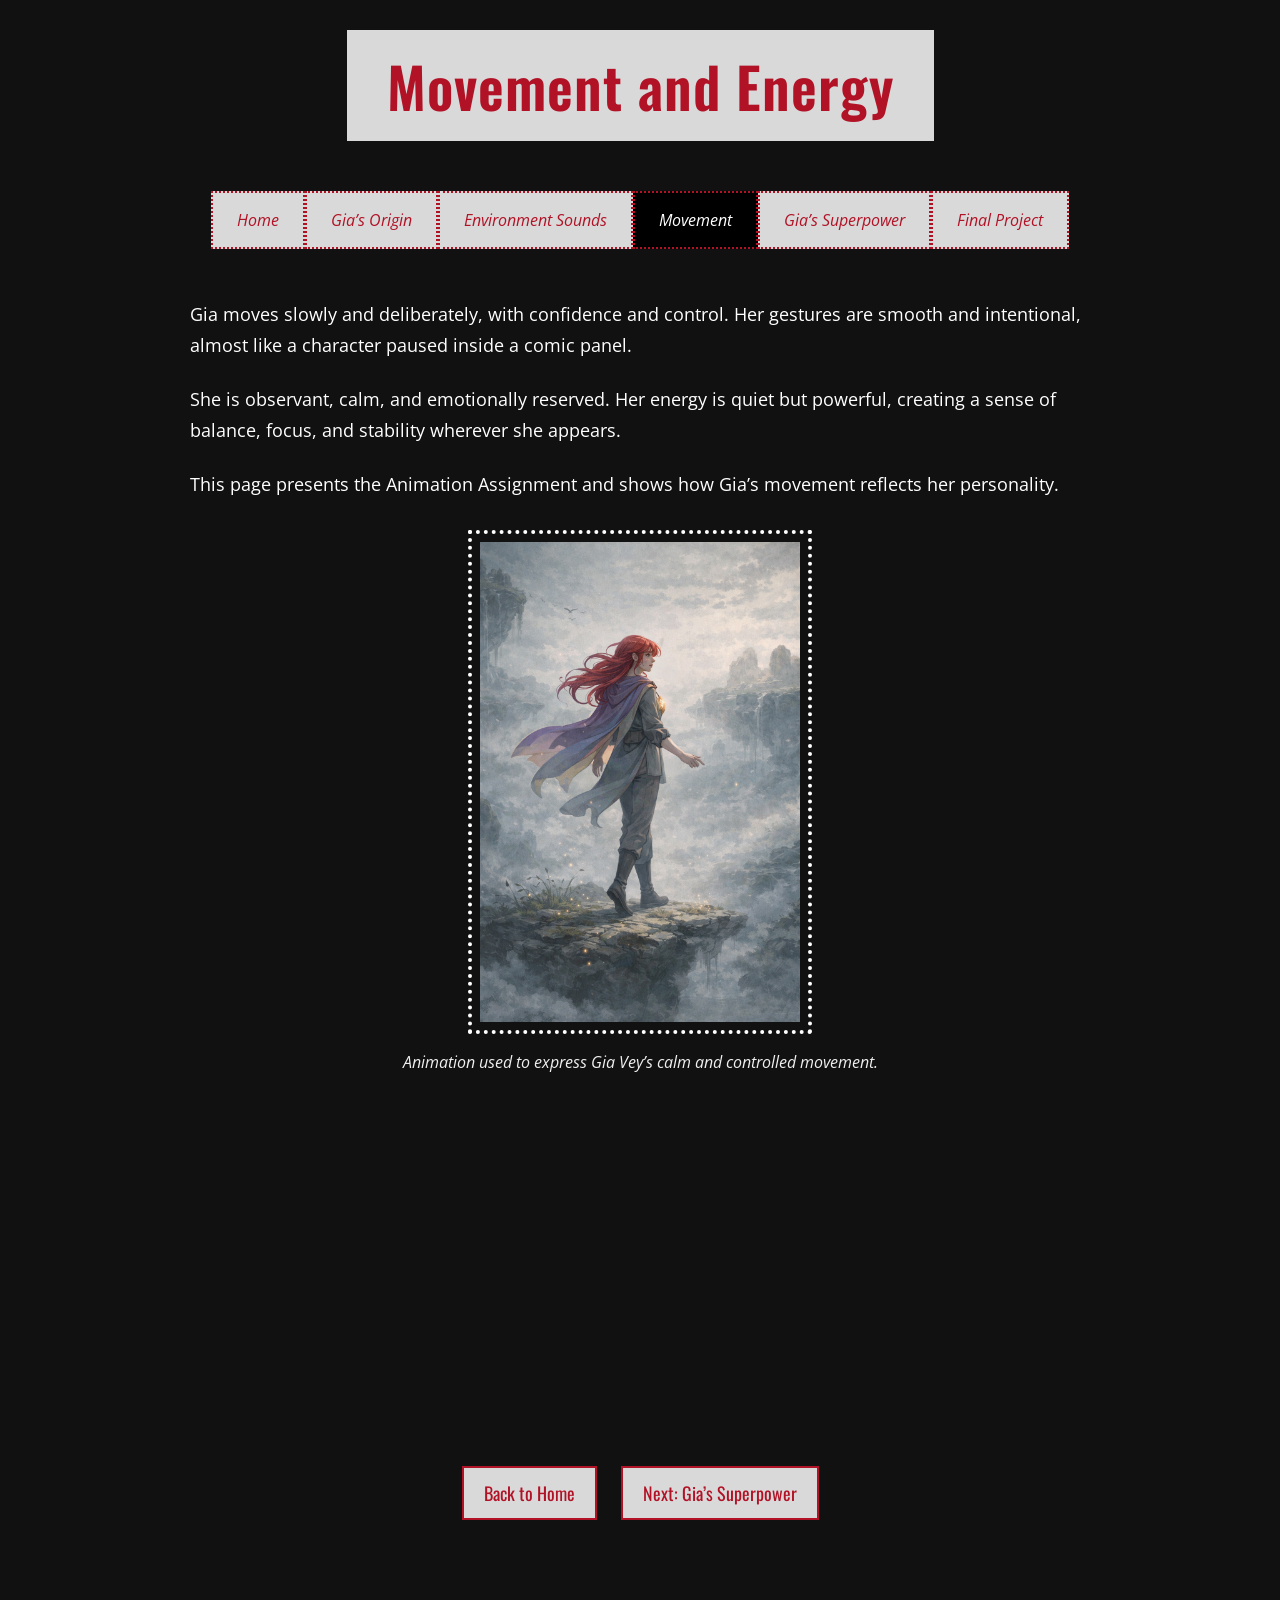
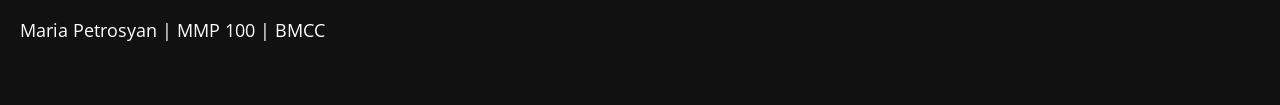
<file: animation.html>
<!DOCTYPE html>
<html>
<head>
	<meta charset="utf-8">
	<meta name="viewport" content="width=device-width, initial-scale=1">
	<title>Gia’s Movement</title>
	<link rel="stylesheet" type="text/css" href="style.css">
</head>
<body>

<header>
	<h1>Movement and Energy</h1>
</header>

<nav>
	<ul>
		<li><a href="index.html">Home</a></li>
		<li><a href="landscape.html">Gia’s Origin</a></li>
		<li><a href="audio.html">Environment Sounds</a></li>
		<li><a href="animation.html" class="active">Movement</a></li>
		<li><a href="programming.html">Gia’s Superpower</a></li>
		<li><a href="final.html">Final Project</a></li>
	</ul>
</nav>

<main>
	<p>
	Gia moves slowly and deliberately, with confidence and control. Her gestures are smooth and intentional, almost like a character paused inside a comic panel.
</p>

<p>
	She is observant, calm, and emotionally reserved. Her energy is quiet but powerful, creating a sense of balance, focus, and stability wherever she appears.
</p>

<p>
	This page presents the Animation Assignment and shows how Gia’s movement reflects her personality.
</p>

	<img src="images/movement.png" alt="Gia Vey movement image">

	<p class="caption">Animation used to express Gia Vey’s calm and controlled movement.</p>

	<p>
<iframe width="560" height="315" src="https://www.youtube.com/embed/bAcK2EuFyJY?si=4baunUtmCw-Di5M4" title="YouTube video player" frameborder="0" allow="accelerometer; autoplay; clipboard-write; encrypted-media; gyroscope; picture-in-picture; web-share" referrerpolicy="strict-origin-when-cross-origin" allowfullscreen></iframe>
	<div class="page-links">
		<a href="index.html">Back to Home</a>
		<a href="programming.html">Next: Gia’s Superpower</a>
	</div>
</main>

<footer>
	<p>Maria Petrosyan | MMP 100 | BMCC</p>
</footer>

</body>
</html>
</file>
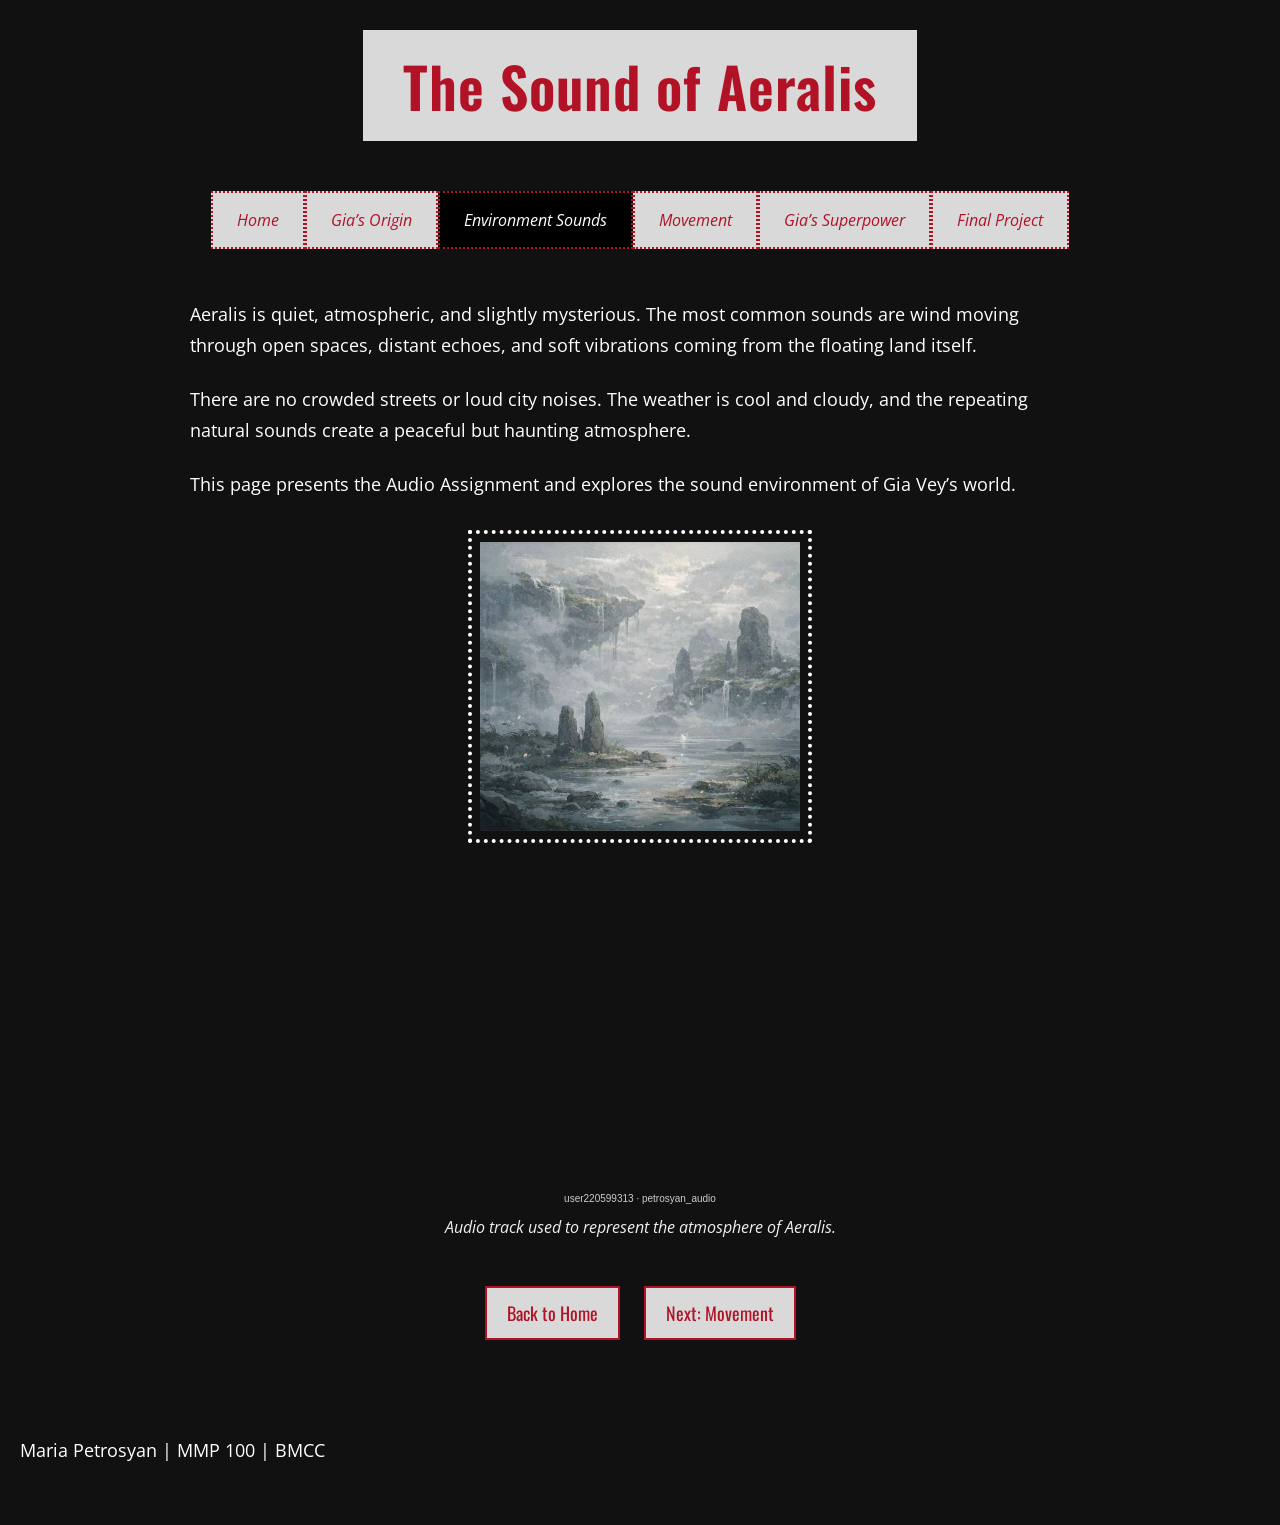
<file: audio.html>
<!DOCTYPE html>
<html>
<head>
	<meta charset="utf-8">
	<meta name="viewport" content="width=device-width, initial-scale=1">
	<title>Gia’s Environment</title>
	<link rel="stylesheet" type="text/css" href="style.css">
</head>
<body>

<header>
	<h1>The Sound of Aeralis</h1>
</header>

<nav>
	<ul>
		<li><a href="index.html">Home</a></li>
		<li><a href="landscape.html">Gia’s Origin</a></li>
		<li><a href="audio.html" class="active">Environment Sounds</a></li>
		<li><a href="animation.html">Movement</a></li>
		<li><a href="programming.html">Gia’s Superpower</a></li>
		<li><a href="final.html">Final Project</a></li>
	</ul>
</nav>

<main>
	<p>
	Aeralis is quiet, atmospheric, and slightly mysterious. The most common sounds are wind moving through open spaces, distant echoes, and soft vibrations coming from the floating land itself.
</p>

<p>
	There are no crowded streets or loud city noises. The weather is cool and cloudy, and the repeating natural sounds create a peaceful but haunting atmosphere.
</p>

<p>
	This page presents the Audio Assignment and explores the sound environment of Gia Vey’s world.
</p>

	<img src="images/sound.jpg" alt="Sound environment of Aeralis">

	<iframe width="100%" height="300" scrolling="no" frameborder="no" allow="autoplay; encrypted-media" src="https://w.soundcloud.com/player/?url=https%3A//api.soundcloud.com/tracks/soundcloud%253Atracks%253A2322087803&color=%23ff5500&auto_play=false&hide_related=false&show_comments=true&show_user=true&show_reposts=false&show_teaser=true&visual=true"></iframe><div style="font-size: 10px; color: #cccccc;line-break: anywhere;word-break: normal;overflow: hidden;white-space: nowrap;text-overflow: ellipsis; font-family: Interstate,Lucida Grande,Lucida Sans Unicode,Lucida Sans,Garuda,Verdana,Tahoma,sans-serif;font-weight: 100;"><a href="https://soundcloud.com/dje3lvvimtfn" title="user220599313" target="_blank" style="color: #cccccc; text-decoration: none;">user220599313</a> · <a href="https://soundcloud.com/dje3lvvimtfn/petrosyan_audio" title="petrosyan_audio" target="_blank" style="color: #cccccc; text-decoration: none;">petrosyan_audio</a></div>
	</iframe>

	<p class="caption">Audio track used to represent the atmosphere of Aeralis.</p>

	<div class="page-links">
		<a href="index.html">Back to Home</a>
		<a href="animation.html">Next: Movement</a>
	</div>
</main>

<footer>
	<p>Maria Petrosyan | MMP 100 | BMCC</p>
</footer>

</body>
</html>
</file>
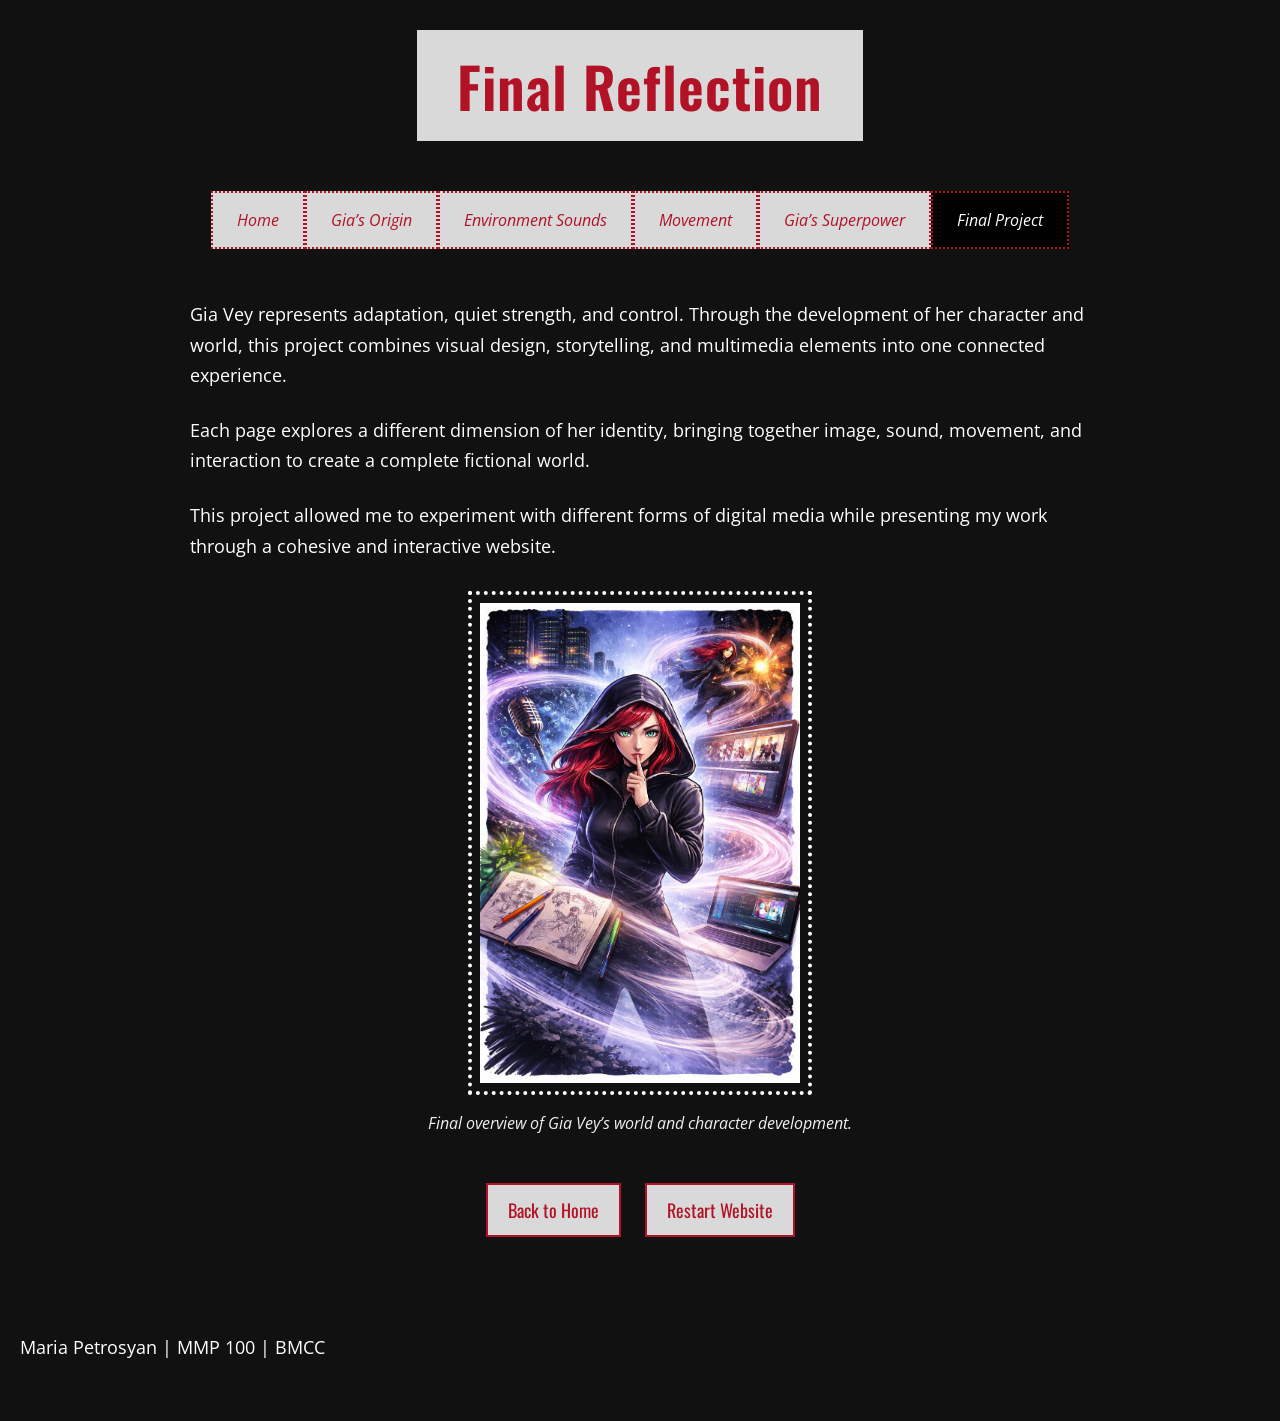
<file: final.html>
<!DOCTYPE html>
<html>
<head>
	<meta charset="utf-8">
	<meta name="viewport" content="width=device-width, initial-scale=1">
	<title>Final Reflection</title>
	<link rel="stylesheet" type="text/css" href="style.css">
</head>
<body>

<header>
	<h1>Final Reflection</h1>
</header>

<nav>
	<ul>
		<li><a href="index.html">Home</a></li>
		<li><a href="landscape.html">Gia’s Origin</a></li>
		<li><a href="audio.html">Environment Sounds</a></li>
		<li><a href="animation.html">Movement</a></li>
		<li><a href="programming.html">Gia’s Superpower</a></li>
		<li><a href="final.html" class="active">Final Project</a></li>
	</ul>
</nav>

<main>
	<p>
	Gia Vey represents adaptation, quiet strength, and control. Through the development of her character and world, this project combines visual design, storytelling, and multimedia elements into one connected experience.
</p>

<p>
	Each page explores a different dimension of her identity, bringing together image, sound, movement, and interaction to create a complete fictional world.
</p>

<p>
	This project allowed me to experiment with different forms of digital media while presenting my work through a cohesive and interactive website.
</p>

	<img src="images/final.jpg" alt="Final project image">

	<p class="caption">Final overview of Gia Vey’s world and character development.</p>

	<div class="page-links">
		<a href="index.html">Back to Home</a>
		<a href="index.html">Restart Website</a>
	</div>
</main>

<footer>
	<p>Maria Petrosyan | MMP 100 | BMCC</p>
</footer>

</body>
</html>
</file>
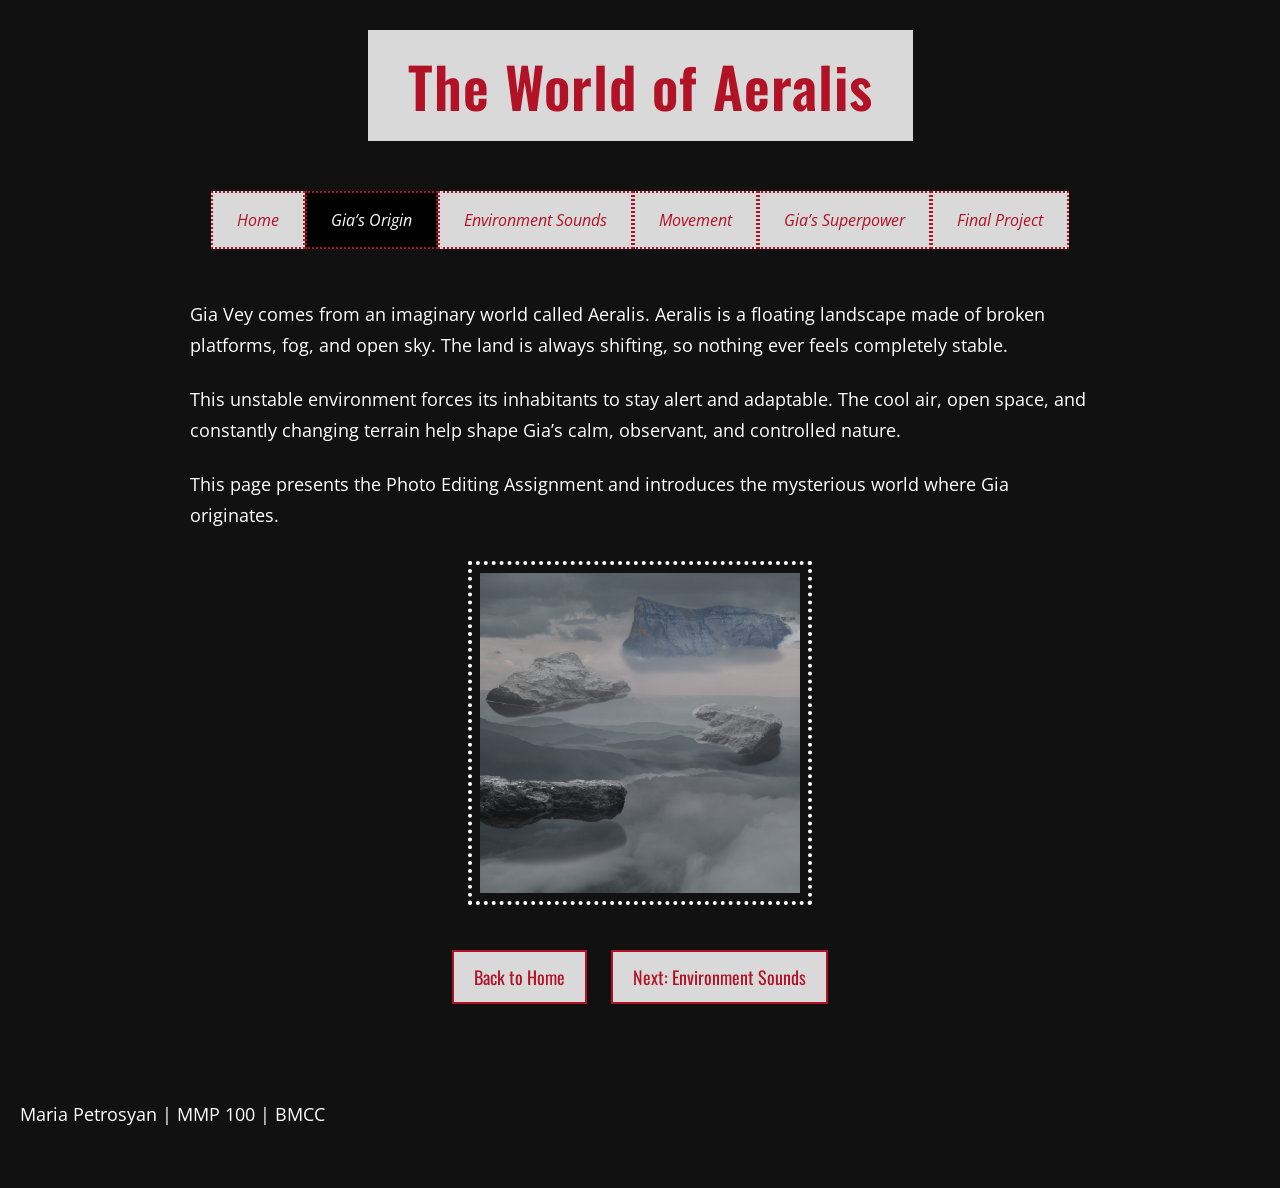
<file: landscape.html>
<!DOCTYPE html>
<html>
<head>
	<meta charset="utf-8">
	<meta name="viewport" content="width=device-width, initial-scale=1">
	<title>Gia’s Origin</title>
	<link rel="stylesheet" type="text/css" href="style.css">
</head>
<body>

<header>
	<h1>The World of Aeralis</h1>
</header>

<nav>
	<ul>
		<li><a href="index.html">Home</a></li>
		<li><a href="landscape.html" class="active">Gia’s Origin</a></li>
		<li><a href="audio.html">Environment Sounds</a></li>
		<li><a href="animation.html">Movement</a></li>
		<li><a href="programming.html">Gia’s Superpower</a></li>
		<li><a href="final.html">Final Project</a></li>
	</ul>
</nav>

<main>
	<p>
	Gia Vey comes from an imaginary world called Aeralis. Aeralis is a floating landscape made of broken platforms, fog, and open sky. The land is always shifting, so nothing ever feels completely stable.
</p>

<p>
	This unstable environment forces its inhabitants to stay alert and adaptable. The cool air, open space, and constantly changing terrain help shape Gia’s calm, observant, and controlled nature.
</p>

<p>
	This page presents the Photo Editing Assignment and introduces the mysterious world where Gia originates.
</p>

	<img src="images/Petrosyan.jpg" alt="Aeralis landscape">

	<div class="page-links">
		<a href="index.html">Back to Home</a>
		<a href="audio.html">Next: Environment Sounds</a>
	</div>
</main>

<footer>
	<p>Maria Petrosyan | MMP 100 | BMCC</p>
</footer>

</body>
</html>
</file>
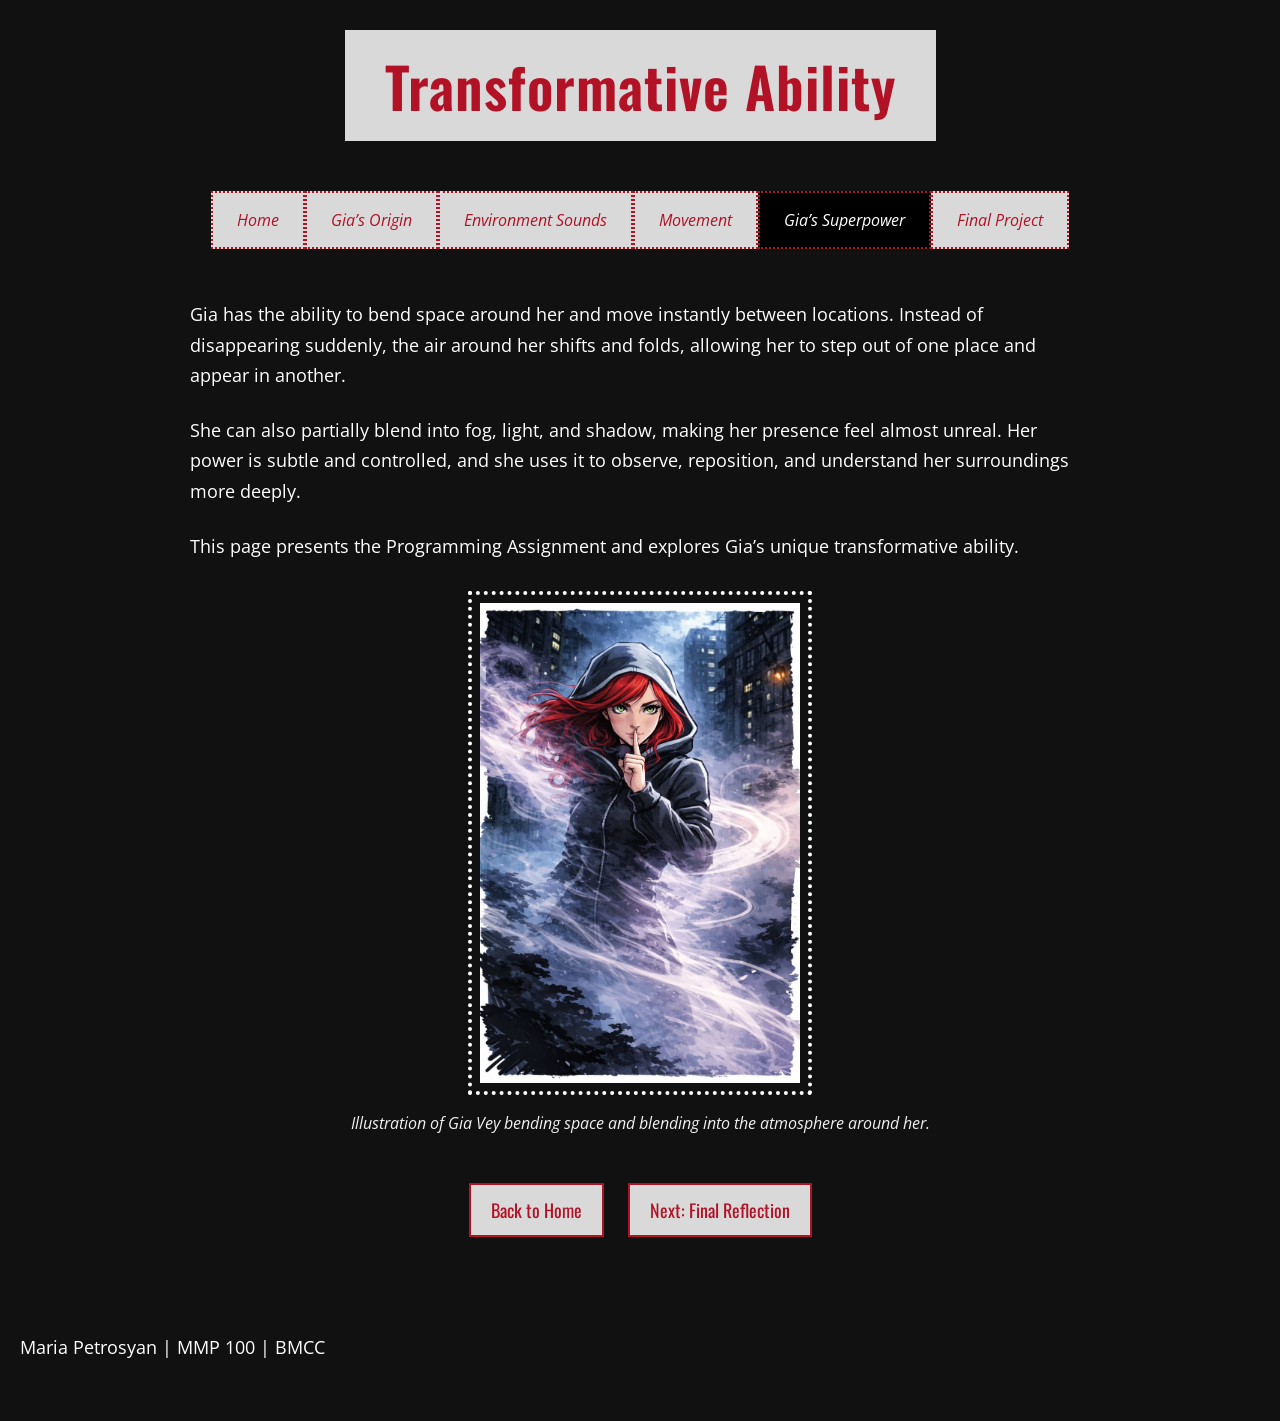
<file: programming.html>
<!DOCTYPE html>
<html>
<head>
	<meta charset="utf-8">
	<meta name="viewport" content="width=device-width, initial-scale=1">
	<title>Gia’s Superpower</title>
	<link rel="stylesheet" type="text/css" href="style.css">
</head>
<body>

<header>
	<h1>Transformative Ability</h1>
</header>

<nav>
	<ul>
		<li><a href="index.html">Home</a></li>
		<li><a href="landscape.html">Gia’s Origin</a></li>
		<li><a href="audio.html">Environment Sounds</a></li>
		<li><a href="animation.html">Movement</a></li>
		<li><a href="programming.html" class="active">Gia’s Superpower</a></li>
		<li><a href="final.html">Final Project</a></li>
	</ul>
</nav>

<main>
	<p>
	Gia has the ability to bend space around her and move instantly between locations. Instead of disappearing suddenly, the air around her shifts and folds, allowing her to step out of one place and appear in another.
</p>

<p>
	She can also partially blend into fog, light, and shadow, making her presence feel almost unreal. Her power is subtle and controlled, and she uses it to observe, reposition, and understand her surroundings more deeply.
</p>

<p>
	This page presents the Programming Assignment and explores Gia’s unique transformative ability.
</p>

	<img src="images/power.jpg" alt="Gia Vey superpower illustration">

	<p class="caption">Illustration of Gia Vey bending space and blending into the atmosphere around her.</p>
	<div class="page-links">
		<a href="index.html">Back to Home</a>
		<a href="final.html">Next: Final Reflection</a>
	</div>
</main>

<footer>
	<p>Maria Petrosyan | MMP 100 | BMCC</p>
</footer>

</body>
</html>
</file>
<file: style.css>
@import url('https://fonts.googleapis.com/css2?family=Oswald:wght@400;600&family=Open+Sans:wght@400;600&display=swap');

body {
	background-color: #111111;
	margin: 0;
	padding: 0;
	color: #ffffff;
	font-family: 'Open Sans', sans-serif;
}

header {
	text-align: center;
	padding-top: 30px;
}

h1 {
	color: #b11226;
	font-family: 'Oswald', sans-serif;
	font-size: 56px;
	font-weight: 600;
	background-color: #d9d9d9;
	display: inline-block;
	padding: 14px 40px;
	margin: 0 auto 30px auto;
	letter-spacing: 1px;
}

nav {
	text-align: center;
	margin: 20px auto 40px auto;
}

nav ul {
	list-style: none;
	padding: 0;
	margin: 0 auto;
	display: inline-flex;
	flex-wrap: wrap;
	justify-content: center;
	background-color: #d9d9d9;
}

nav ul li {
	margin: 0;
}

nav ul li a {
	display: block;
	padding: 16px 24px;
	color: #b11226;
	text-decoration: none;
	font-size: 16px;
	font-family: 'Open Sans', sans-serif;
	font-style: italic;
	border: 2px dotted #b11226;
	transition: 0.3s ease;
}

nav ul li a:hover {
	background-color: #000000;
	color: #ffffff;
}

nav ul li a.active {
	background-color: #000000;
	color: #ffffff;
}

main {
	max-width: 900px;
	margin: 0 auto;
	padding: 10px 20px 40px 20px;
	text-align: center;
}

p {
	font-size: 18px;
	line-height: 1.7;
	margin: 0 auto 24px auto;
	text-align: left;
}

img {
	display: block;
	margin: 30px auto 15px auto;
	max-width: 100%;
	width: 320px;
	height: auto;
	border: 4px dotted #ffffff;
	padding: 8px;
	background-color: transparent;
}

iframe {
	display: block;
	margin: 30px auto 20px auto;
	max-width: 100%;
	border: none;
}

.caption {
	text-align: center;
	font-size: 16px;
	font-style: italic;
	margin-top: 10px;
	margin-bottom: 30px;
	color: #f0f0f0;
}

.page-links {
	text-align: center;
	margin: 35px 0 20px 0;
}

.page-links a {
	display: inline-block;
	margin: 10px;
	padding: 12px 20px;
	background-color: #d9d9d9;
	color: #b11226;
	text-decoration: none;
	font-family: 'Oswald', sans-serif;
	font-size: 18px;
	border: 2px solid #b11226;
	transition: 0.3s ease;
}

.page-links a:hover {
	background-color: #b11226;
	color: #ffffff;
}

footer {
	text-align: center;
	padding: 25px 20px 35px 20px;
	font-size: 16px;
	color: #ffffff;
}
</file>
